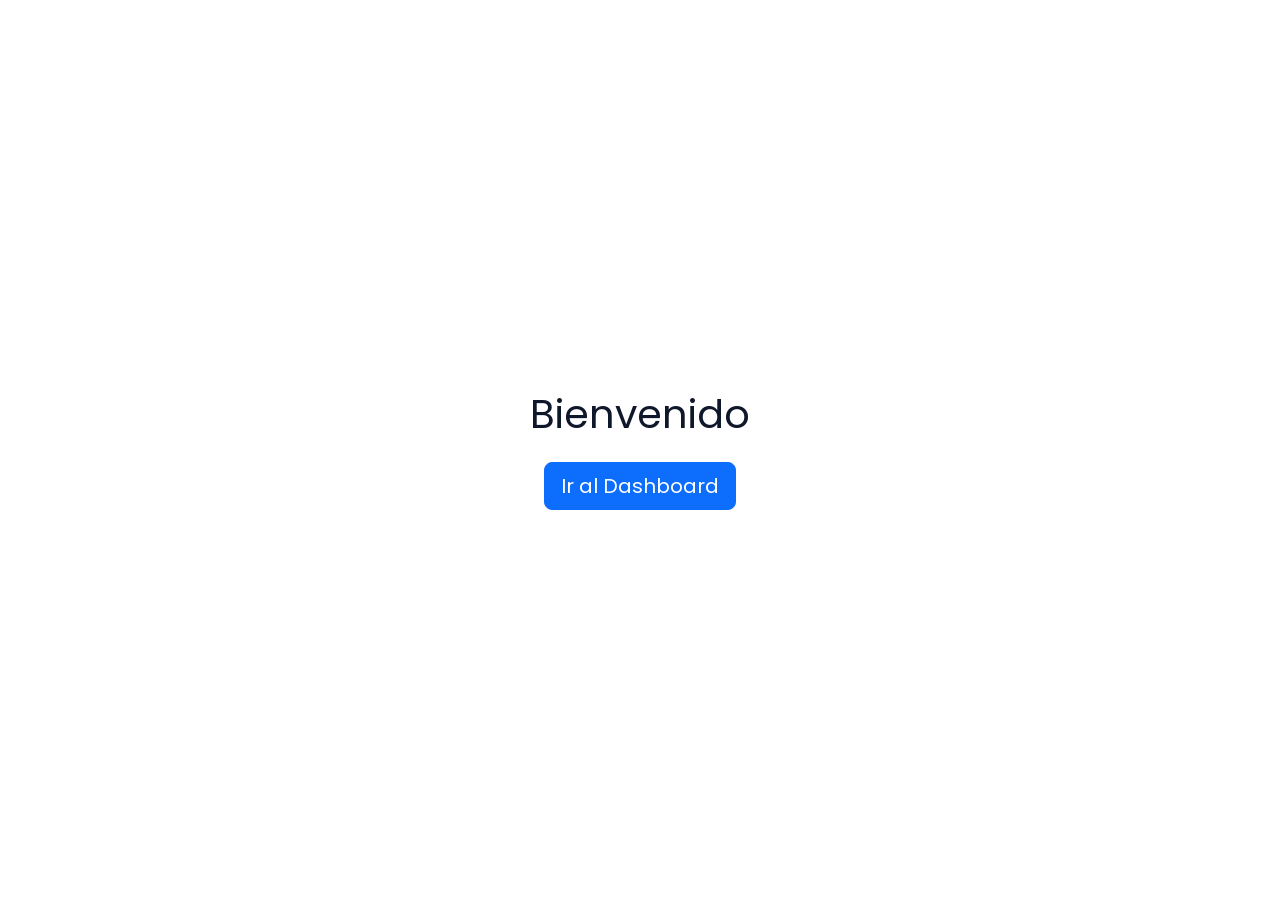
<file: index.html>
<!doctype html>
<html lang="es">
  <head>
    <meta charset="UTF-8" />
    <meta name="viewport" content="width=device-width, initial-scale=1.0" />
    <link
      href="https://cdn.jsdelivr.net/npm/bootstrap@5.3.2/dist/css/bootstrap.min.css"
      rel="stylesheet"
    />
    <link rel="stylesheet" href="./src/styles/global.css" />
    <title>Bienvenido</title>
  </head>
  <body>
    <div class="d-flex align-items-center justify-content-center vh-100">
      <div class="text-center">
        <h1 class="mb-4">Bienvenido</h1>
        <a
          href="./src/page/dashboardPage/dashboardPage.html"
          class="btn btn-primary btn-lg"
        >
          Ir al Dashboard
        </a>
      </div>
    </div>
  </body>
</html>
</file>
<file: src/styles/global.css>
@font-face {
  font-family: "Poppins";
  src: url("../../public/fonts/Poppins-Regular.ttf") format("truetype");
  font-weight: 400;
  font-style: normal;
}

@font-face {
  font-family: "Poppins";
  src: url("../../public/fonts/Poppins-SemiBold.ttf") format("truetype");
  font-weight: 600;
  font-style: normal;
}

@font-face {
  font-family: "Poppins";
  src: url("../../public/fonts/Poppins-Bold.ttf") format("truetype");
  font-weight: 700;
  font-style: normal;
}

:root {
  /* Colors */
  --color-primary: #2563eb;
  --color-primary-dark: #1d4ed8;
  --color-primary-light: #3b82f6;

  --color-secondary: #64748b;
  --color-secondary-dark: #475569;
  --color-secondary-light: #94a3b8;

  --color-background: #ffffff;
  --color-background-alt: #f8fafc;
  --color-background-dark: #f1f5f9;

  --color-text: #0f172a;
  --color-text-muted: #64748b;
  --color-text-light: #94a3b8;

  --color-border: #e2e8f0;
  --color-border-light: #f1f5f9;

  /* Chart Colors */
  --chart-color-1: #ff6384;
  --chart-color-2: #36a2eb;
  --chart-color-3: #ffcd56;
  --chart-color-4: #4bc0c0;
  --chart-color-5: #ff9f40;
  --chart-color-6: #ff6384;
  --chart-color-7: #9966ff;
  --chart-color-8: #c9cbcf;

  /* Typography */
  --font-family-base:
    "Poppins", -apple-system, BlinkMacSystemFont, "Segoe UI", Roboto, sans-serif;
}

* {
  margin: 0;
  padding: 0;
  box-sizing: border-box;
}

body {
  font-family: var(--font-family-base);
  color: var(--color-text);
  background-color: var(--color-background);
  min-height: 100vh;
  display: flex;
  flex-direction: column;
}
</file>
